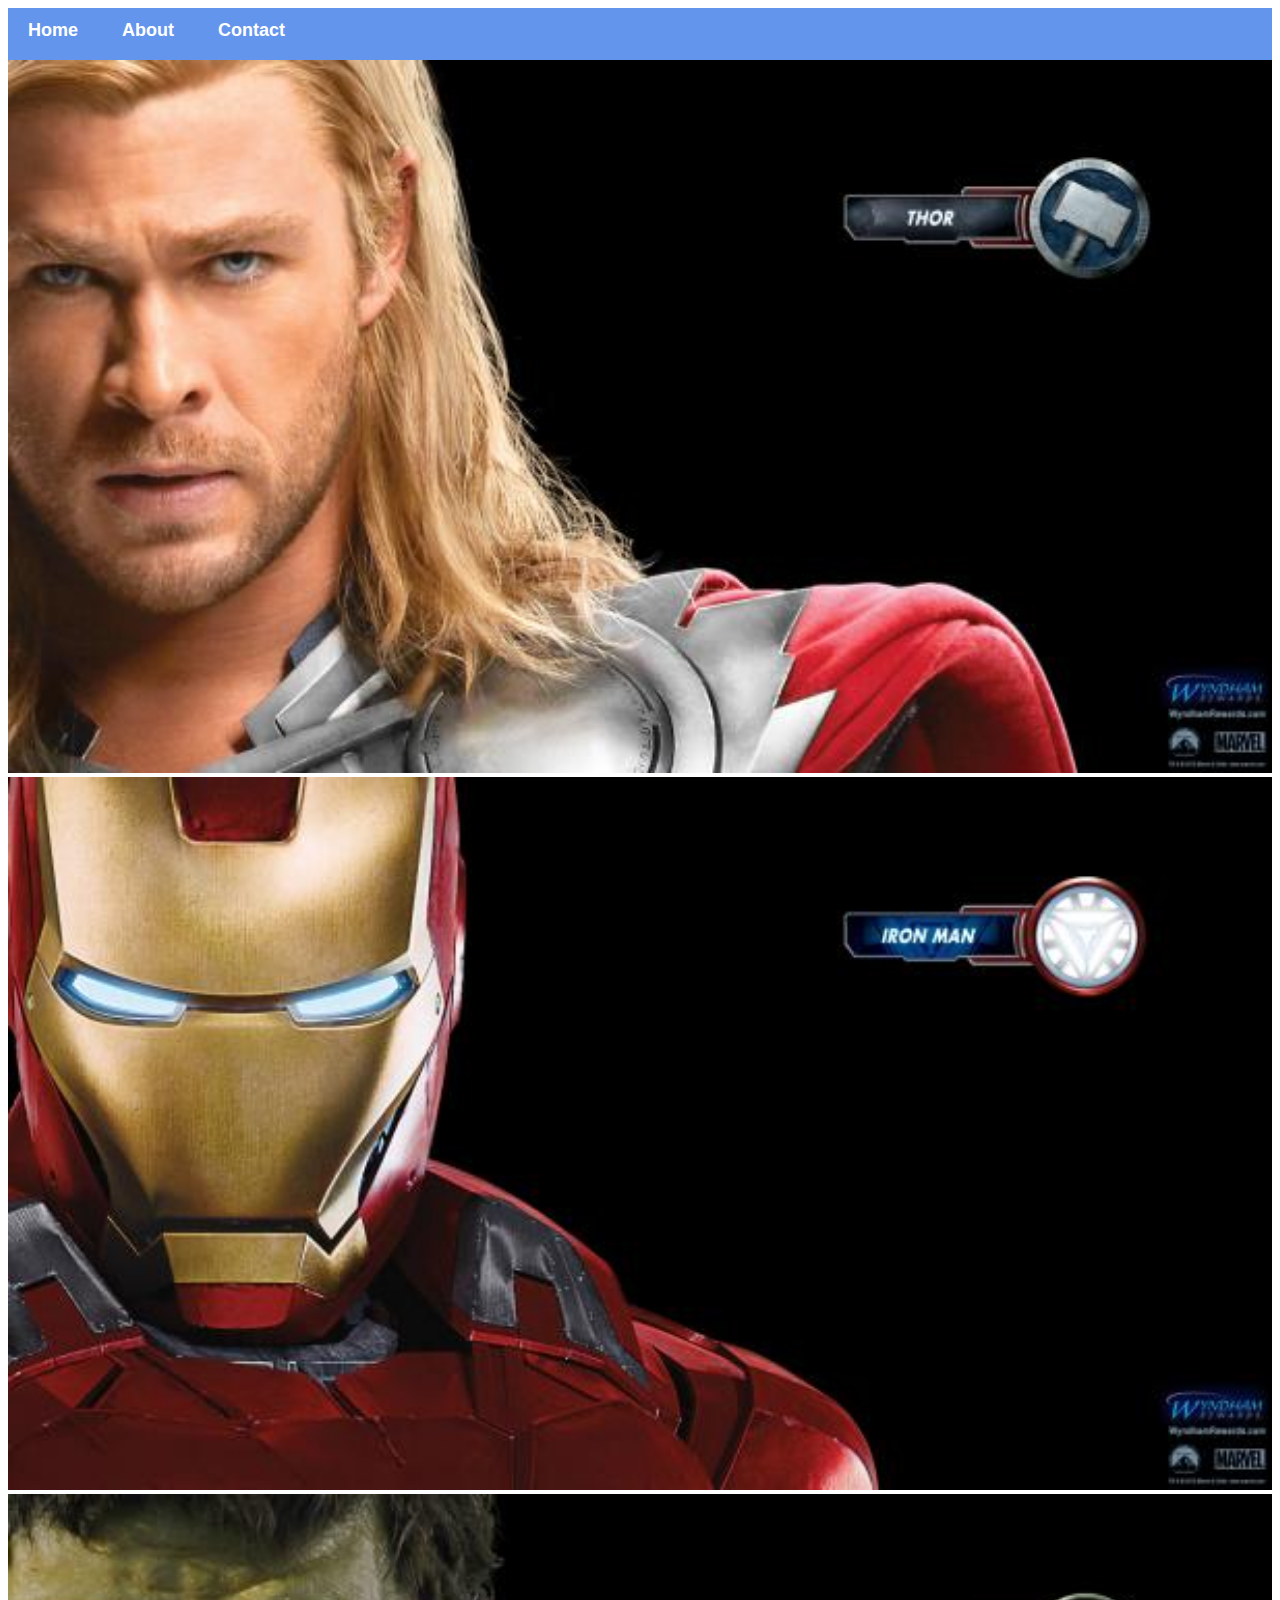
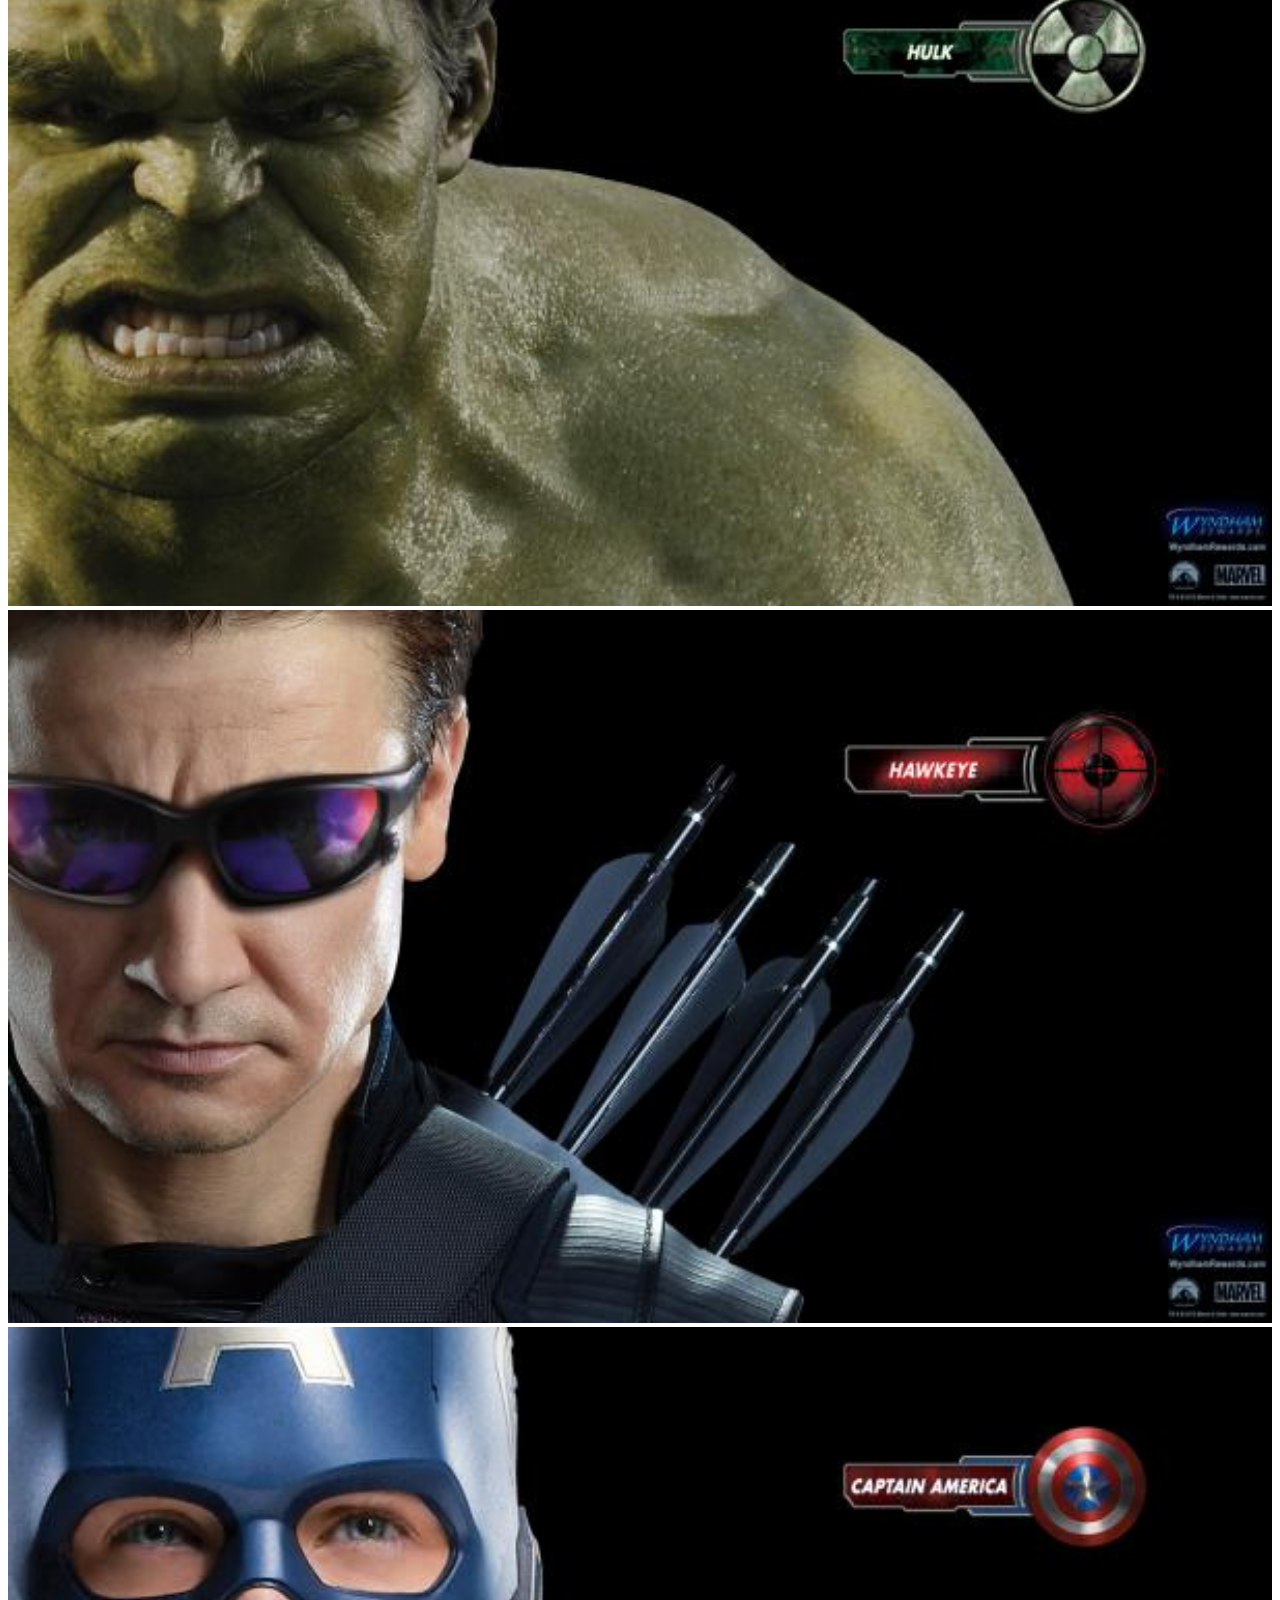
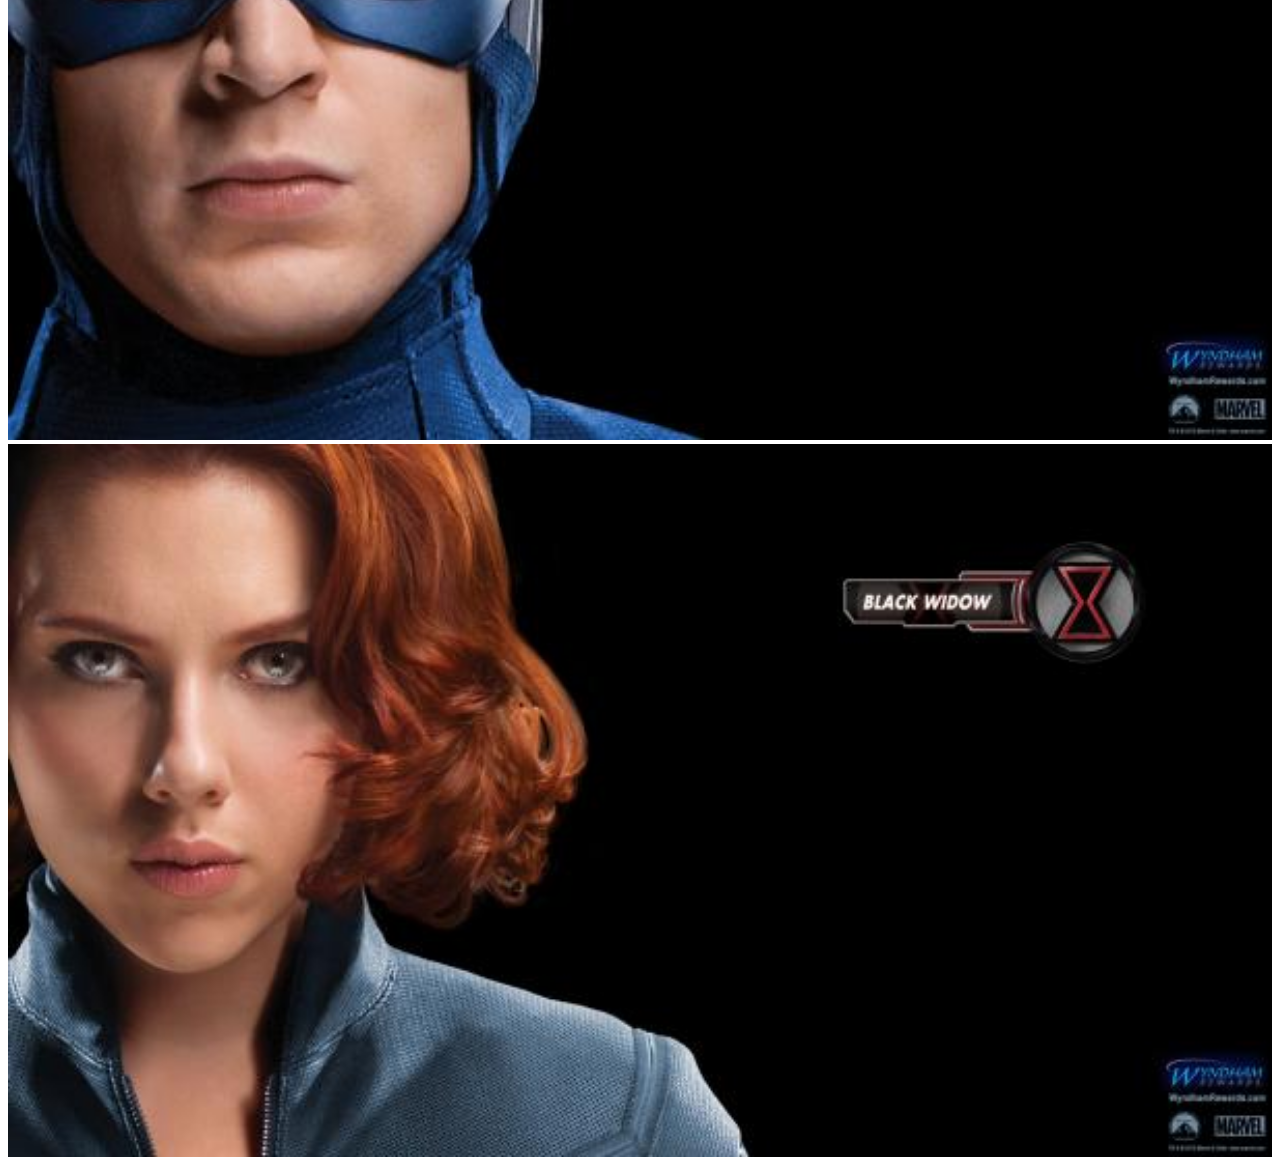
<file: index.html>
﻿<!DOCTYPE html>

<html lang="en" xmlns="http://www.w3.org/1999/xhtml">
<head>
    <meta charset="utf-8" />
    <title></title>
	<link rel="stylesheet" href="style.css">
</head>
<body>
<div id="menu">
 <a href="index.html">Home</a>
 <a href="about.html">About</a>
 <a href="contact.html">Contact</a>





</div>
 <div class="gallery">
  <a href="avenger-1.html"><img src="images/avengers_01.jpg"/></a>
  <a href="avenger-2.html"><img src="images/avengers_02.jpg"/></a>
  <a href="avenger-3.html"><img src="images/avengers_03.jpg"/></a>
  <a href="avenger-4.html"><img src="images/avengers_04.jpg"/></a>
  <a href="avenger-5.html"><img src="images/avengers_05.jpg"/></a>
  <a href="avenger-6.html"><img src="images/avengers_06.jpg"/></a>
           </div>

</body>
</html>
</file>
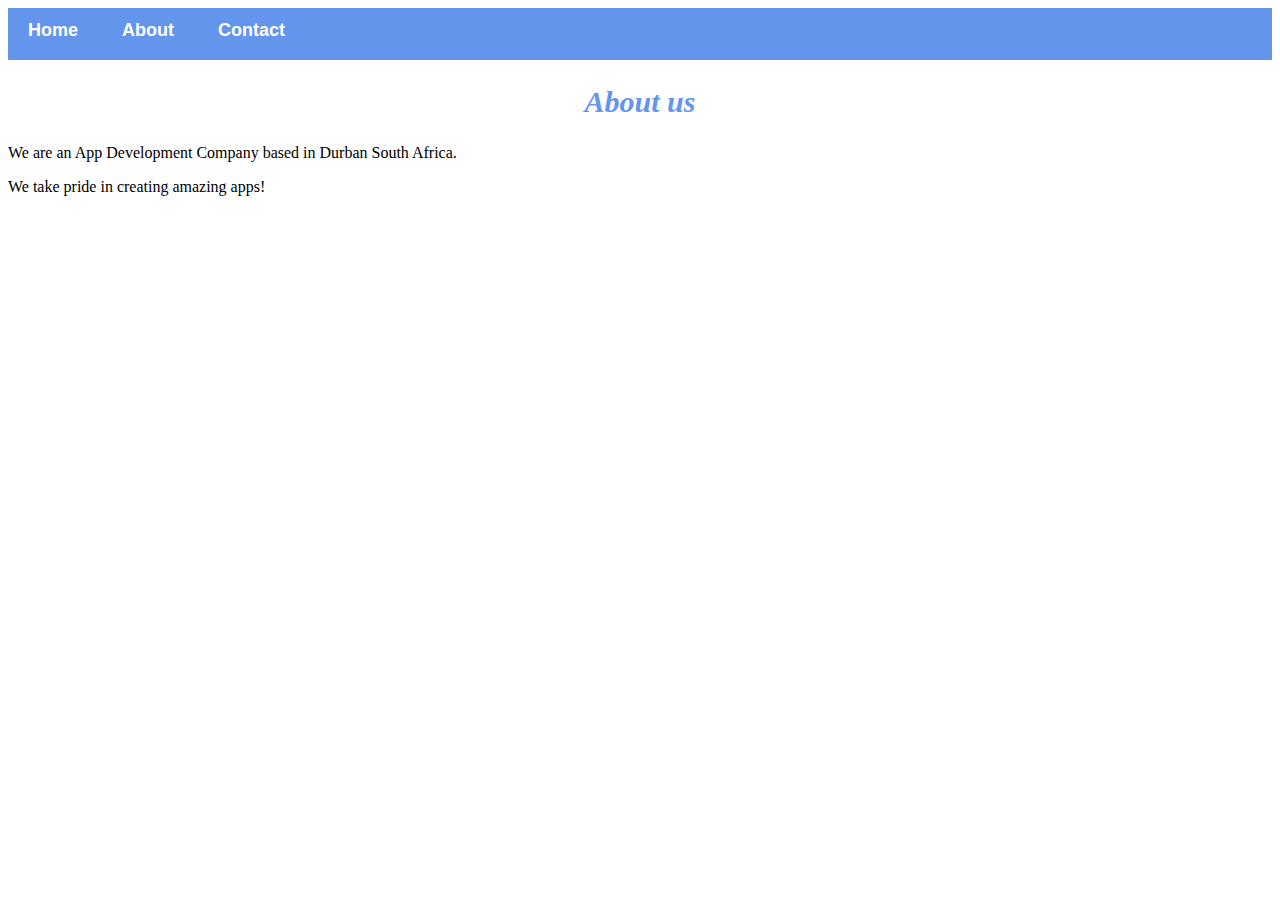
<file: about.html>
﻿<!DOCTYPE html>

<html lang="en" xmlns="http://www.w3.org/1999/xhtml">
<head>
    <meta charset="utf-8" />
    <title></title>
	<link rel="stylesheet" href="style.css">
</head>
<body>
<div id="menu">
            <a href="index.html">Home</a>
            <a href="about.html">About</a>
            <a href="contact.html">Contact</a>
        </div>
        <h2>About us</h2>
        <p>We are an App Development Company based in Durban South Africa.</p>
        <p>We take pride in creating amazing apps!</p>

</body>
</html>
</file>
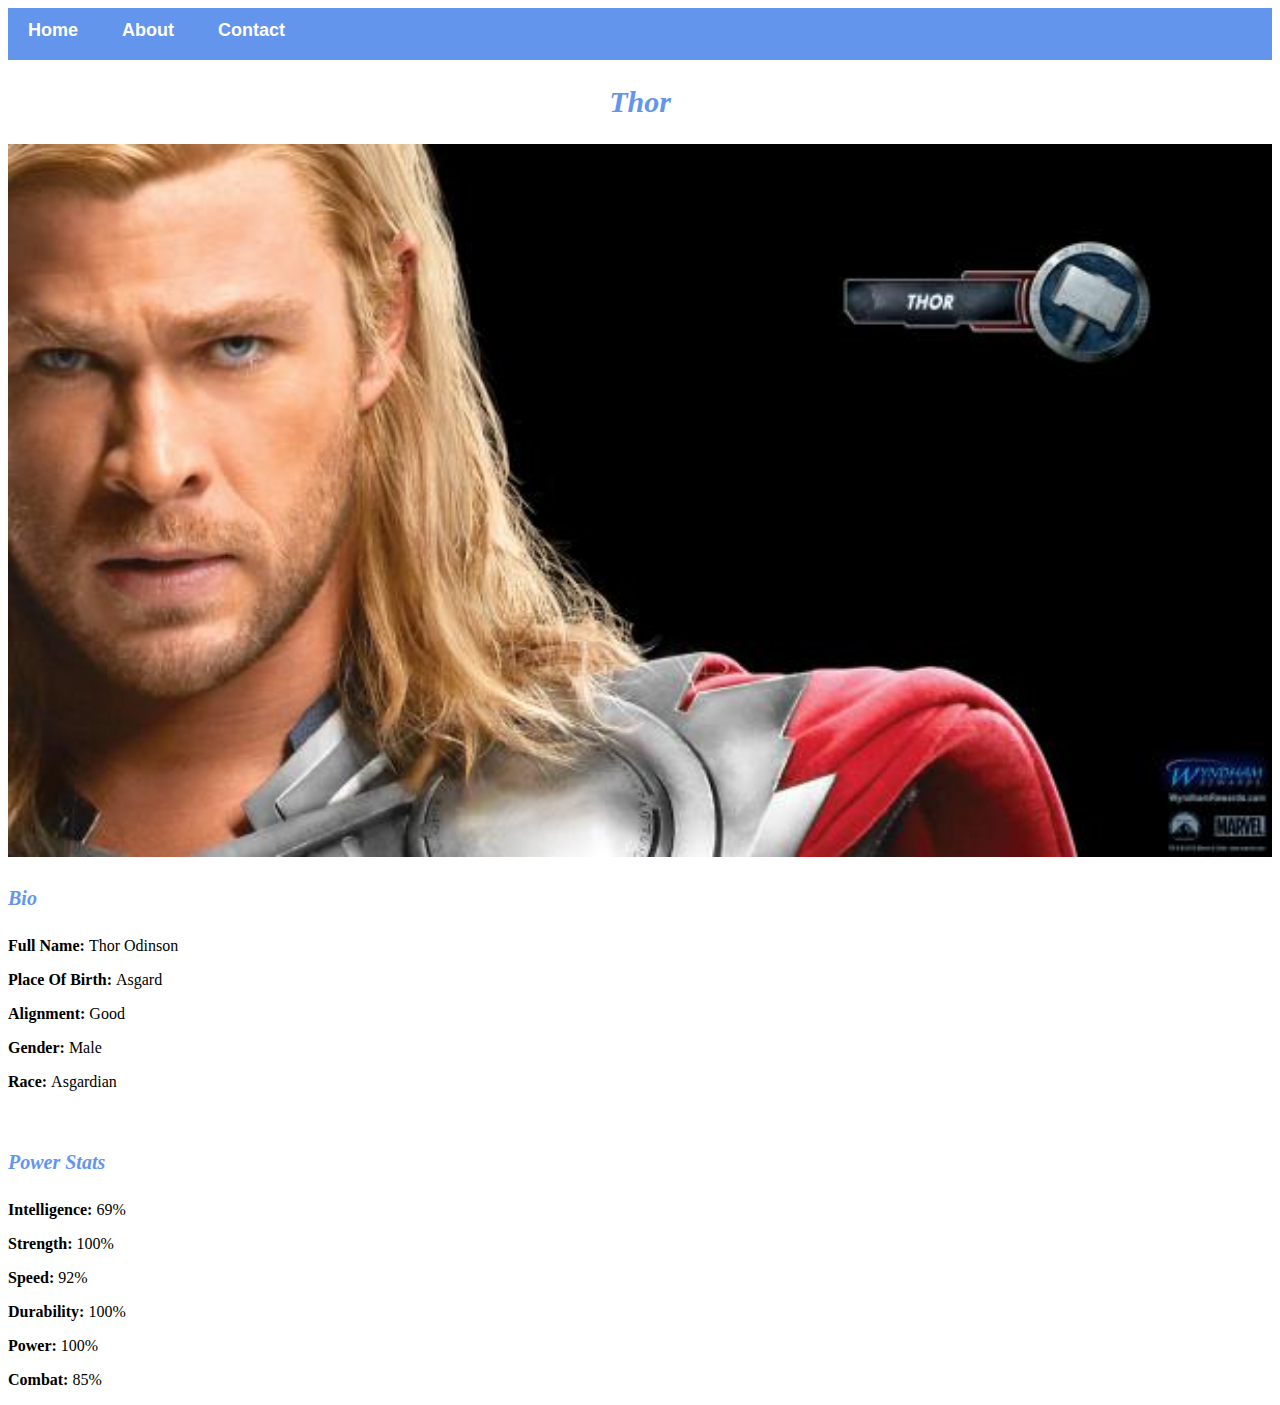
<file: avenger-1.html>
﻿<!DOCTYPE html>

<html lang="en" xmlns="http://www.w3.org/1999/xhtml">
<head>
    <meta charset="utf-8" />
    <title></title>
	<link rel="stylesheet" href="style.css">
</head>
<body>
<div id="menu">
            <a href="index.html">Home</a>
            <a href="about.html">About</a>
            <a href="contact.html">Contact</a>
        </div>




          <h2>Thor</h2>
          <div class="gallery"> 
          <img src="images/avengers_01.jpg"> 
          </div> 
          <h4>Bio</h4> 
          <p><b>Full Name: </b> Thor Odinson</p> 
          <p><b>Place Of Birth: </b> Asgard</p> 
          <p><b>Alignment: </b> Good</p> 
          <p><b>Gender: </b> Male</p>
          <p><b>Race: </b> Asgardian</p> 
          <br/>
          <h4>Power Stats</h4>
          <p><b>Intelligence: </b> 69%</p>
          <p><b>Strength: </b> 100%</p>
          <p><b>Speed: </b> 92%</p>
          <p><b>Durability: </b> 100%</p>
          <p><b>Power: </b> 100%</p>
          <p><b>Combat: </b> 85%</p>
 

</body>
</html>
</file>
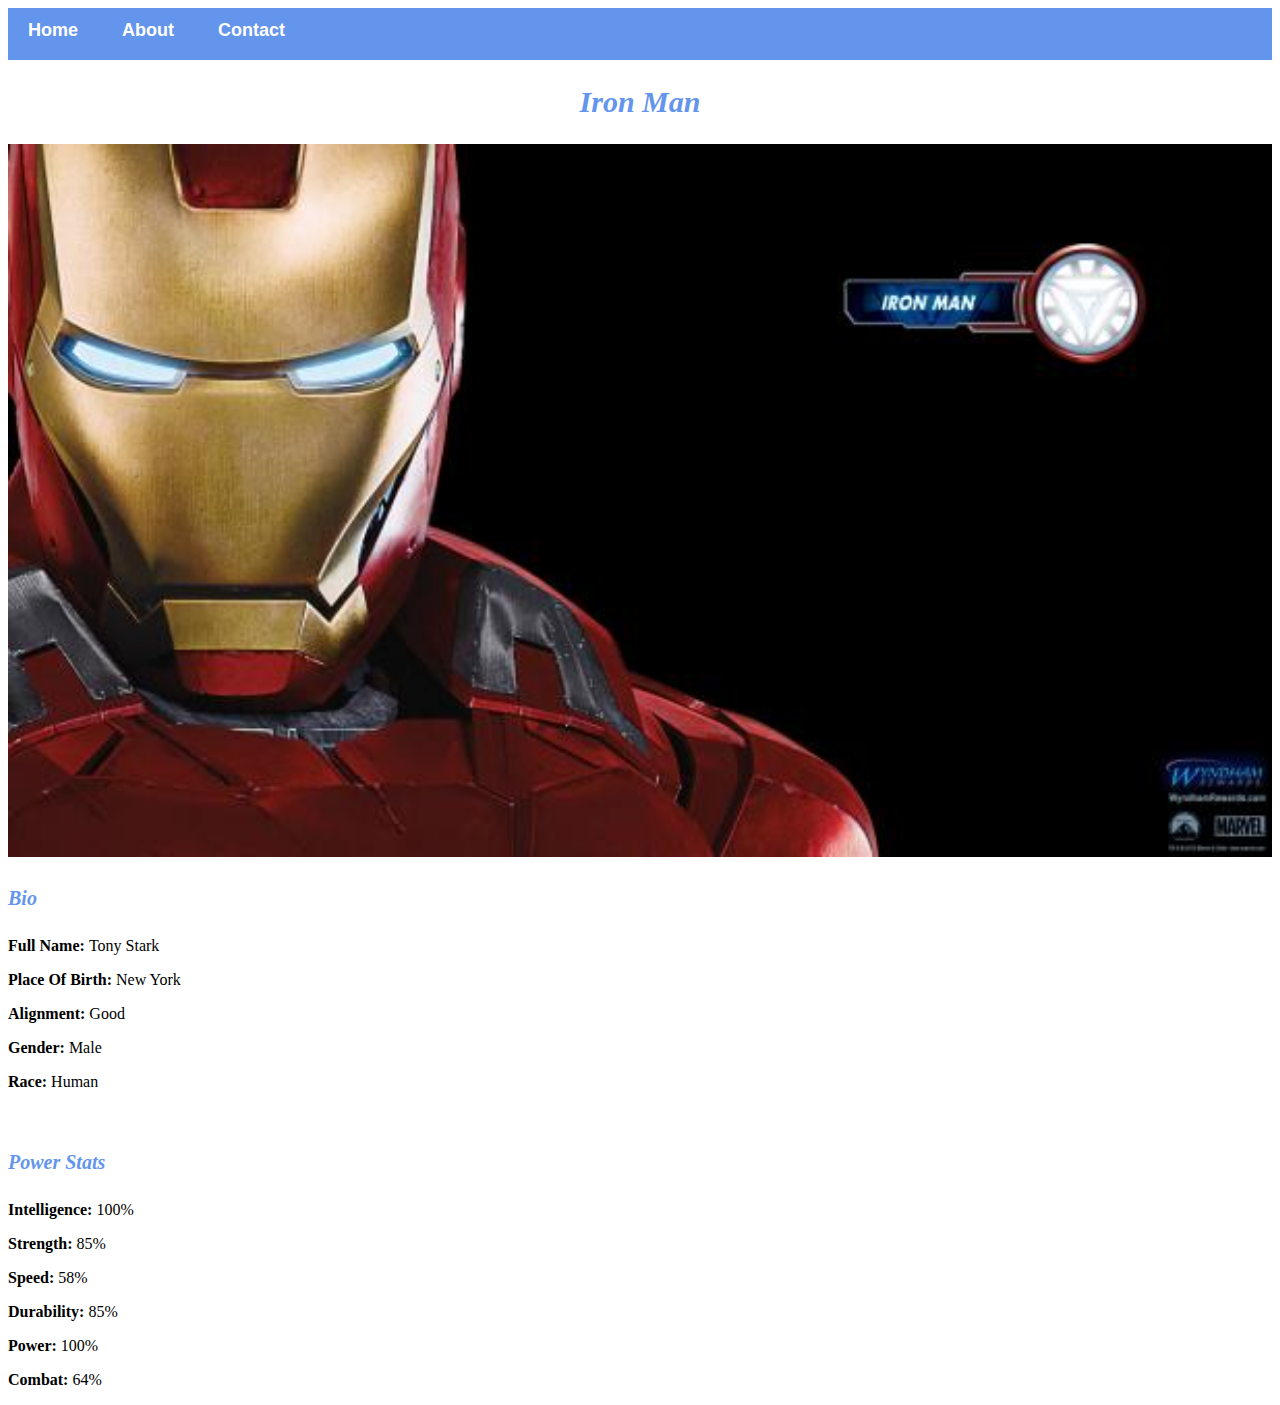
<file: avenger-2.html>
﻿<!DOCTYPE html>

<html lang="en" xmlns="http://www.w3.org/1999/xhtml">
<head>
    <meta charset="utf-8" />
    <title></title>
	<link rel="stylesheet" href="style.css"
</head>
<body>
<div id="menu">
            <a href="index.html">Home</a>
            <a href="about.html">About</a>
            <a href="contact.html">Contact</a>
        </div>




          <h2>Iron Man</h2>
          <div class="gallery"> 
          <img src="images/avengers_02.jpg"> 
          </div> 
          <h4>Bio</h4> 
          <p><b>Full Name: </b> Tony Stark</p> 
          <p><b>Place Of Birth: </b> New York</p> 
          <p><b>Alignment: </b> Good</p> 
          <p><b>Gender: </b> Male</p>
          <p><b>Race: </b> Human</p> 
          <br/>
          <h4>Power Stats</h4>
          <p><b>Intelligence: </b> 100%</p>
          <p><b>Strength: </b> 85%</p>
          <p><b>Speed: </b> 58%</p>
          <p><b>Durability: </b> 85%</p>
          <p><b>Power: </b> 100%</p>
          <p><b>Combat: </b> 64%</p>

</body>
</html>
</file>
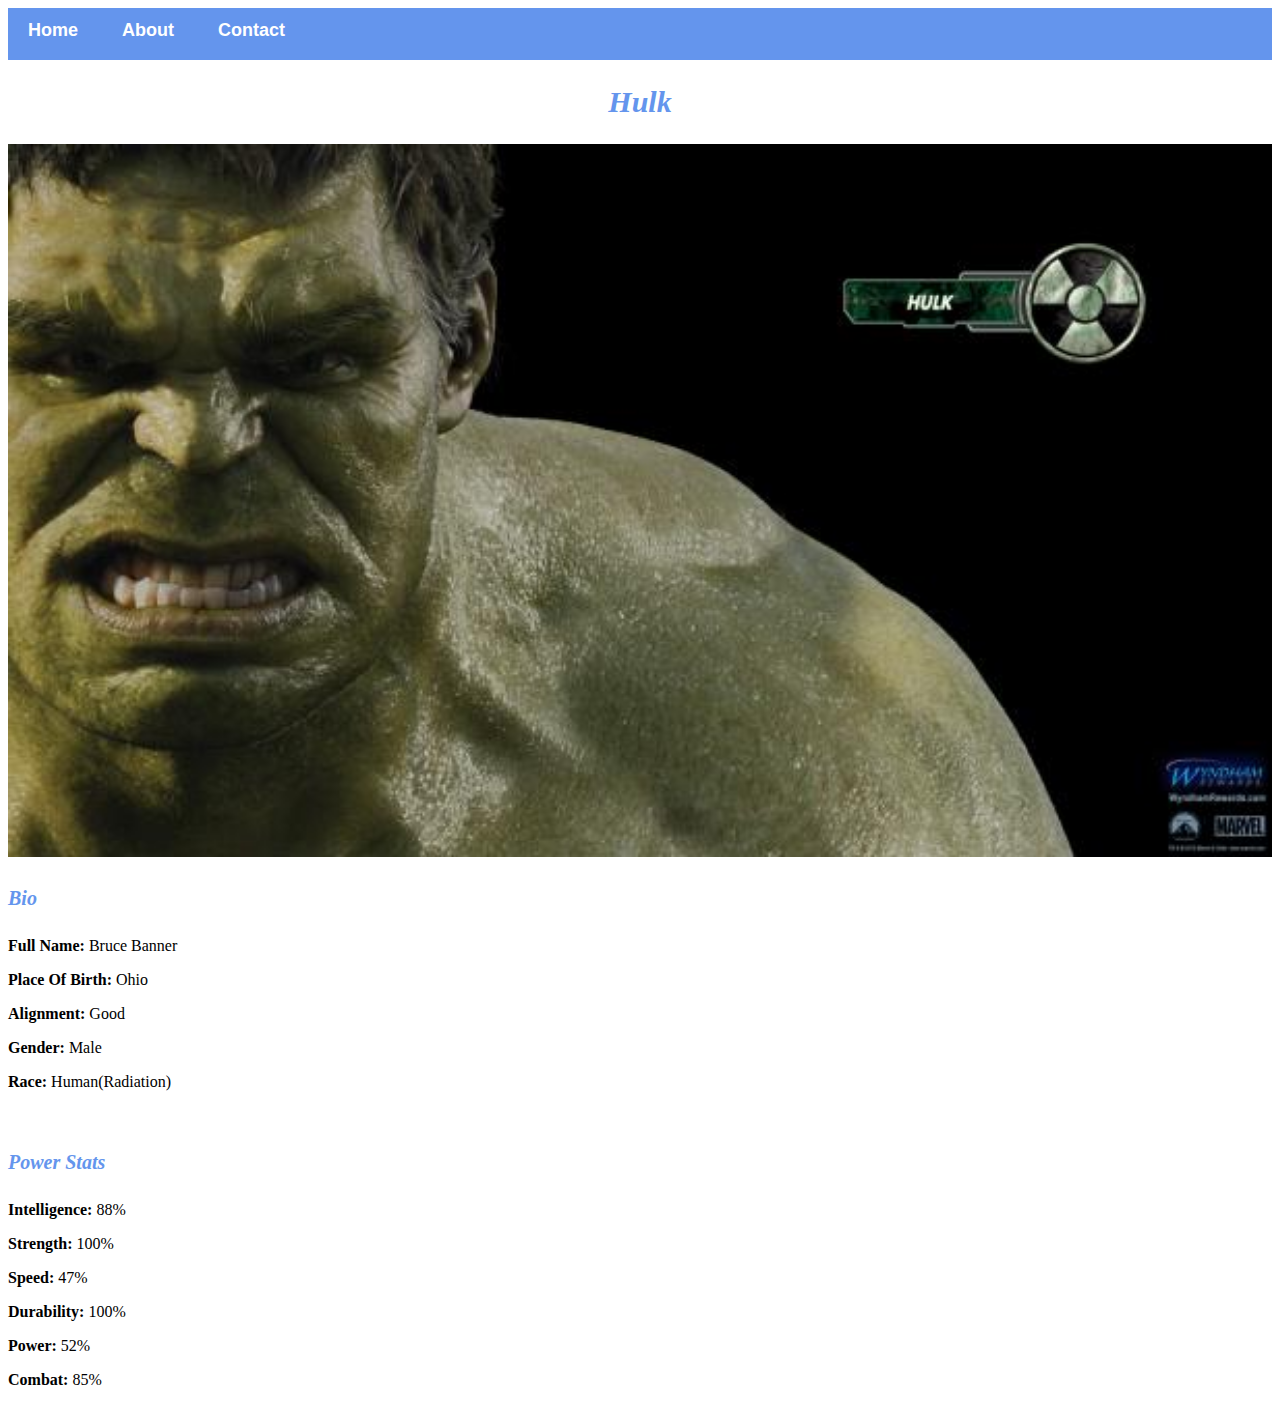
<file: avenger-3.html>
﻿<!DOCTYPE html>

<html lang="en" xmlns="http://www.w3.org/1999/xhtml">
<head>
    <meta charset="utf-8" />
    <title></title>
	<link rel="stylesheet" href="style.css"
</head>
<body>
<div id="menu">
            <a href="index.html">Home</a>
            <a href="about.html">About</a>
            <a href="contact.html">Contact</a>
        </div>




          <h2>Hulk</h2>
          <div class="gallery"> 
          <img src="images/avengers_03.jpg"> 
          </div> 
          <h4>Bio</h4> 
          <p><b>Full Name: </b>Bruce Banner</p> 
          <p><b>Place Of Birth: </b> Ohio</p> 
          <p><b>Alignment: </b> Good</p> 
          <p><b>Gender: </b> Male</p>
          <p><b>Race: </b> Human(Radiation)</p> 
          <br/>
          <h4>Power Stats</h4>
          <p><b>Intelligence: </b> 88%</p>
          <p><b>Strength: </b> 100%</p>
          <p><b>Speed: </b> 47%</p>
          <p><b>Durability: </b> 100%</p>
          <p><b>Power: </b> 52%</p>
          <p><b>Combat: </b> 85%</p>

</body>
</html>
</file>
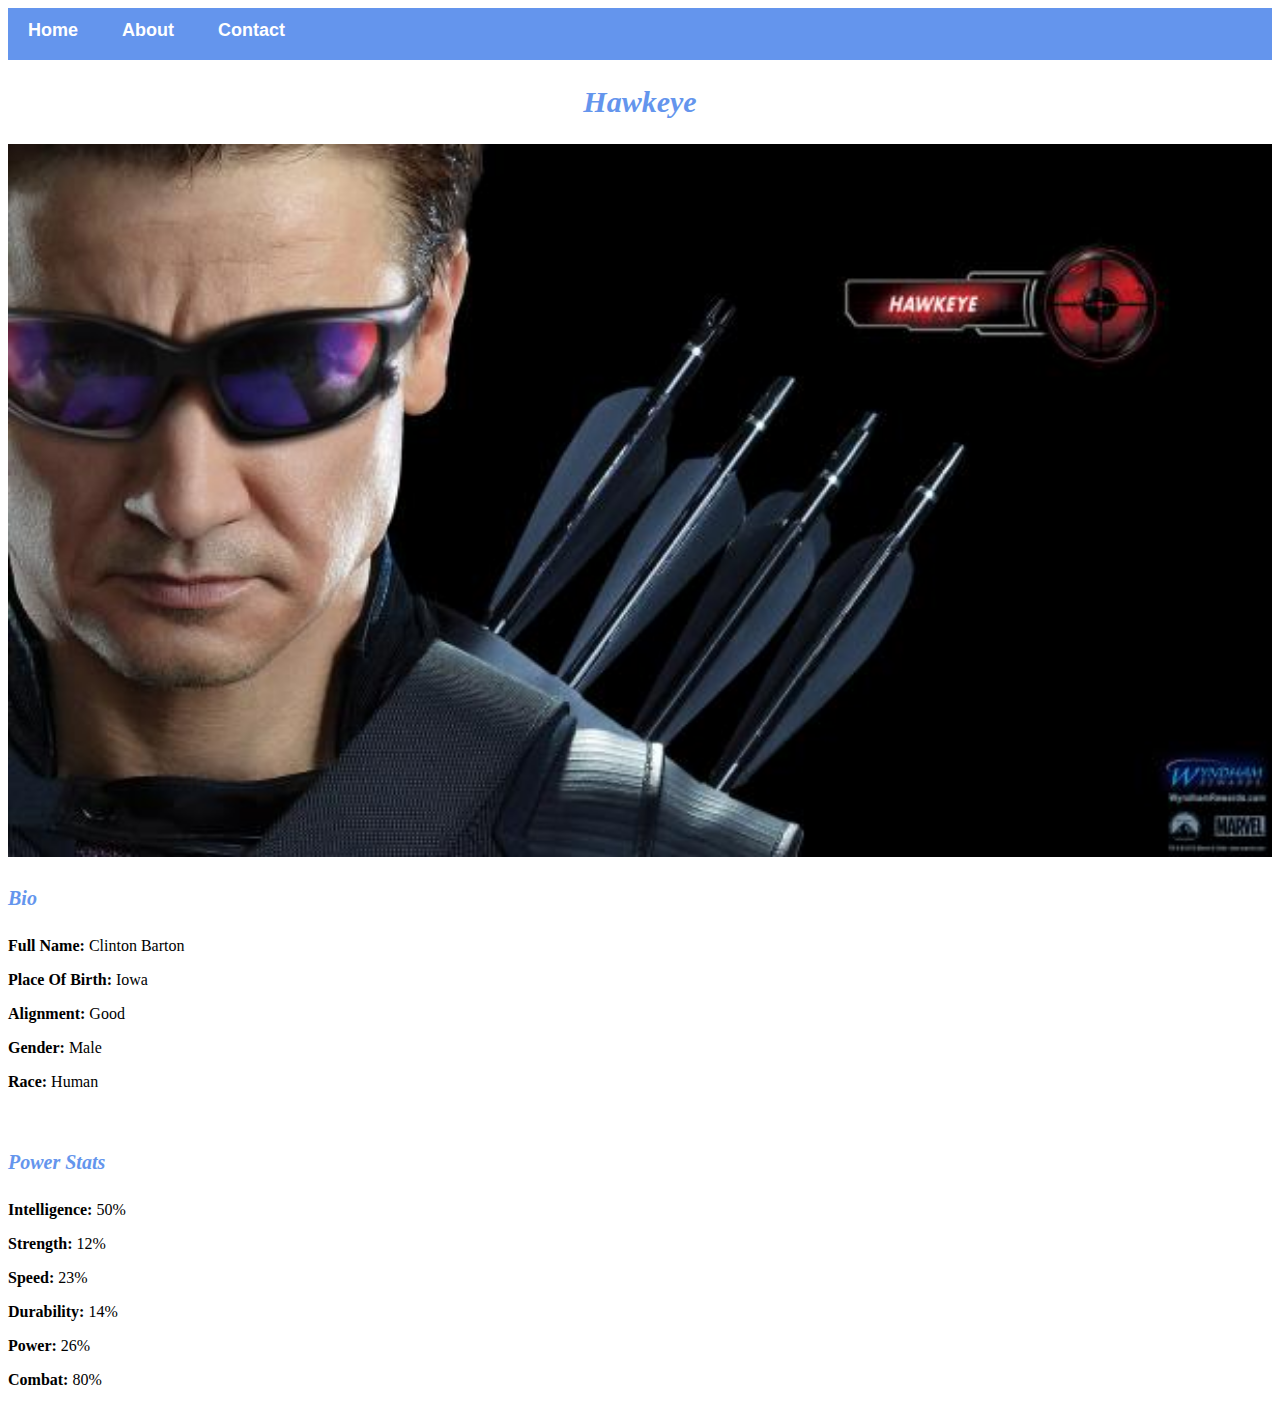
<file: avenger-4.html>
﻿<!DOCTYPE html>

<html lang="en" xmlns="http://www.w3.org/1999/xhtml">
<head>
    <meta charset="utf-8" />
    <title></title>
	<link rel="stylesheet" href="style.css"
</head>
<body>
<div id="menu">
            <a href="index.html">Home</a>
            <a href="about.html">About</a>
            <a href="contact.html">Contact</a>
        </div>





 <h2>Hawkeye</h2>
          <div class="gallery"> 
          <img src="images/avengers_04.jpg"> 
          </div> 
          <h4>Bio</h4> 
          <p><b>Full Name: </b>Clinton Barton</p> 
          <p><b>Place Of Birth: </b> Iowa</p> 
          <p><b>Alignment: </b> Good</p> 
          <p><b>Gender: </b> Male</p>
          <p><b>Race: </b> Human</p> 
          <br/>
          <h4>Power Stats</h4>
          <p><b>Intelligence: </b> 50%</p>
          <p><b>Strength: </b> 12%</p>
          <p><b>Speed: </b> 23%</p>
          <p><b>Durability: </b> 14%</p>
          <p><b>Power: </b> 26%</p>
          <p><b>Combat: </b> 80%</p>


</body>
</html>
</file>
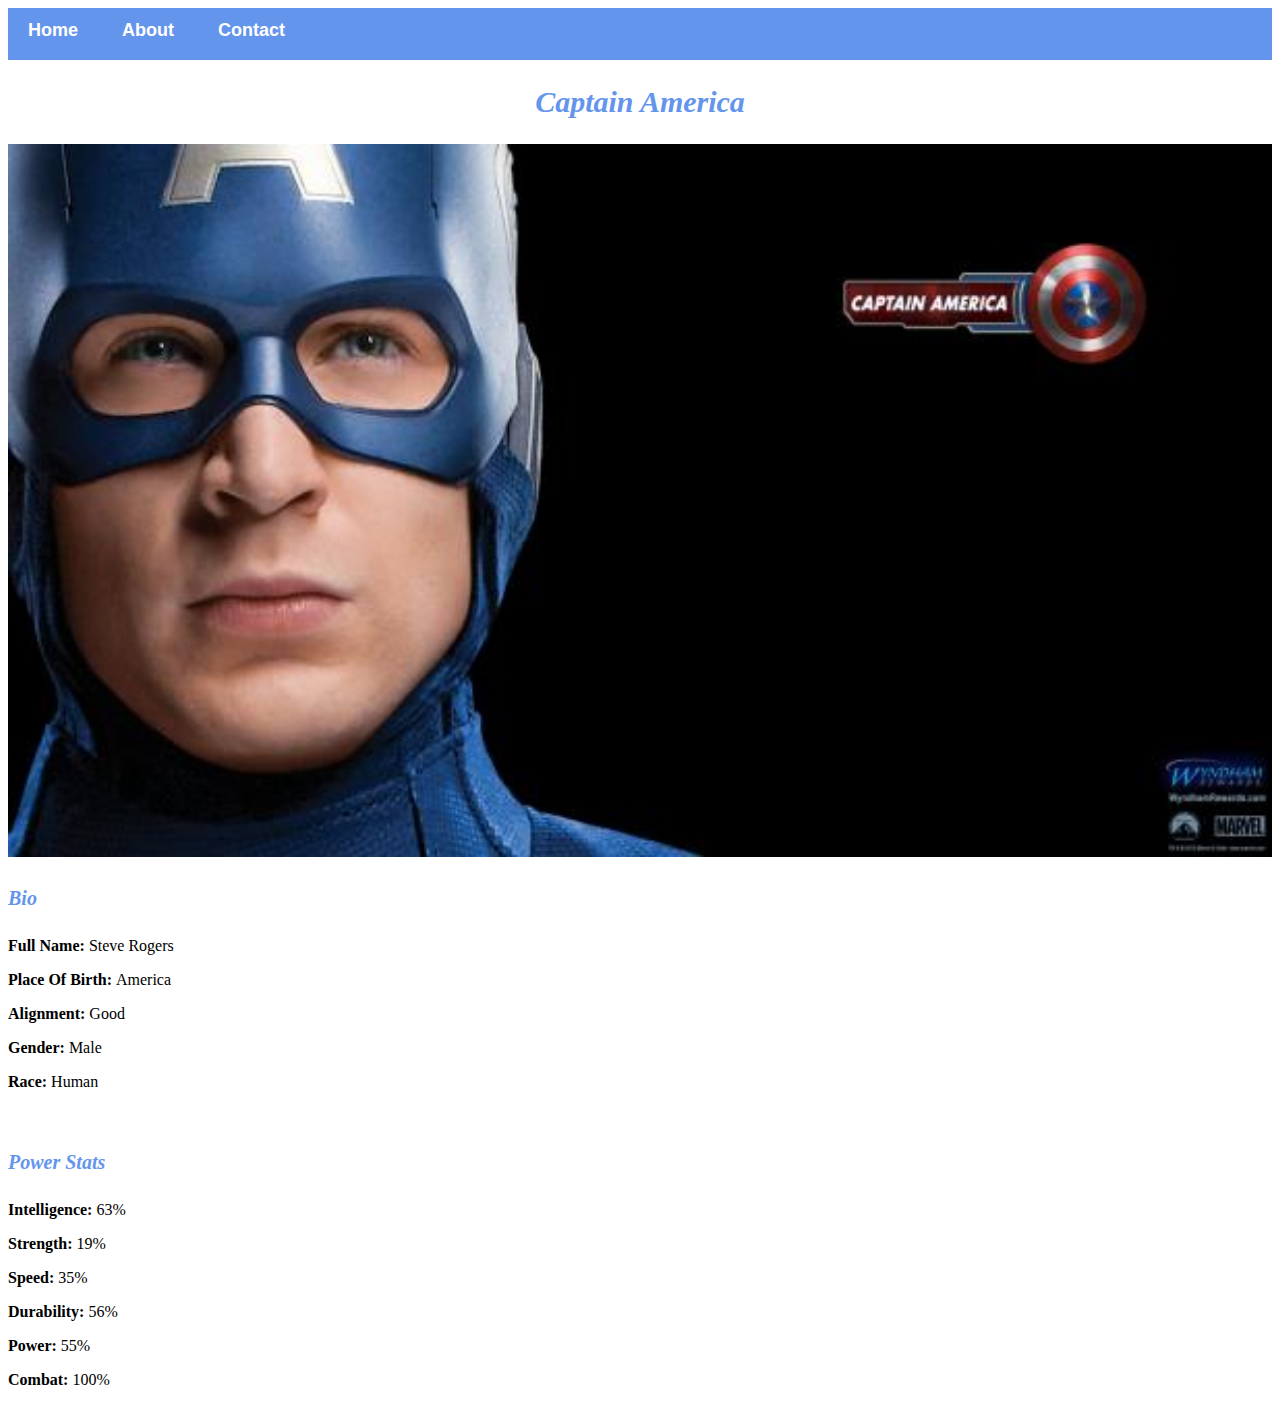
<file: avenger-5.html>
﻿<!DOCTYPE html>

<html lang="en" xmlns="http://www.w3.org/1999/xhtml">
<head>
    <meta charset="utf-8" />
    <title></title>
	<link rel="stylesheet" href="style.css"
</head>
<body>
<div id="menu">
            <a href="index.html">Home</a>
            <a href="about.html">About</a>
            <a href="contact.html">Contact</a>
        </div>






 <h2>Captain America</h2>
          <div class="gallery"> 
          <img src="images/avengers_05.jpg"> 
          </div> 
          <h4>Bio</h4> 
          <p><b>Full Name: </b>Steve Rogers</p> 
          <p><b>Place Of Birth: </b> America</p> 
          <p><b>Alignment: </b> Good</p> 
          <p><b>Gender: </b> Male</p>
          <p><b>Race: </b> Human</p> 
          <br/>
          <h4>Power Stats</h4>
          <p><b>Intelligence: </b> 63%</p>
          <p><b>Strength: </b> 19%</p>
          <p><b>Speed: </b> 35%</p>
          <p><b>Durability: </b> 56%</p>
          <p><b>Power: </b> 55%</p>
          <p><b>Combat: </b> 100%</p>

</body>
</html>
</file>
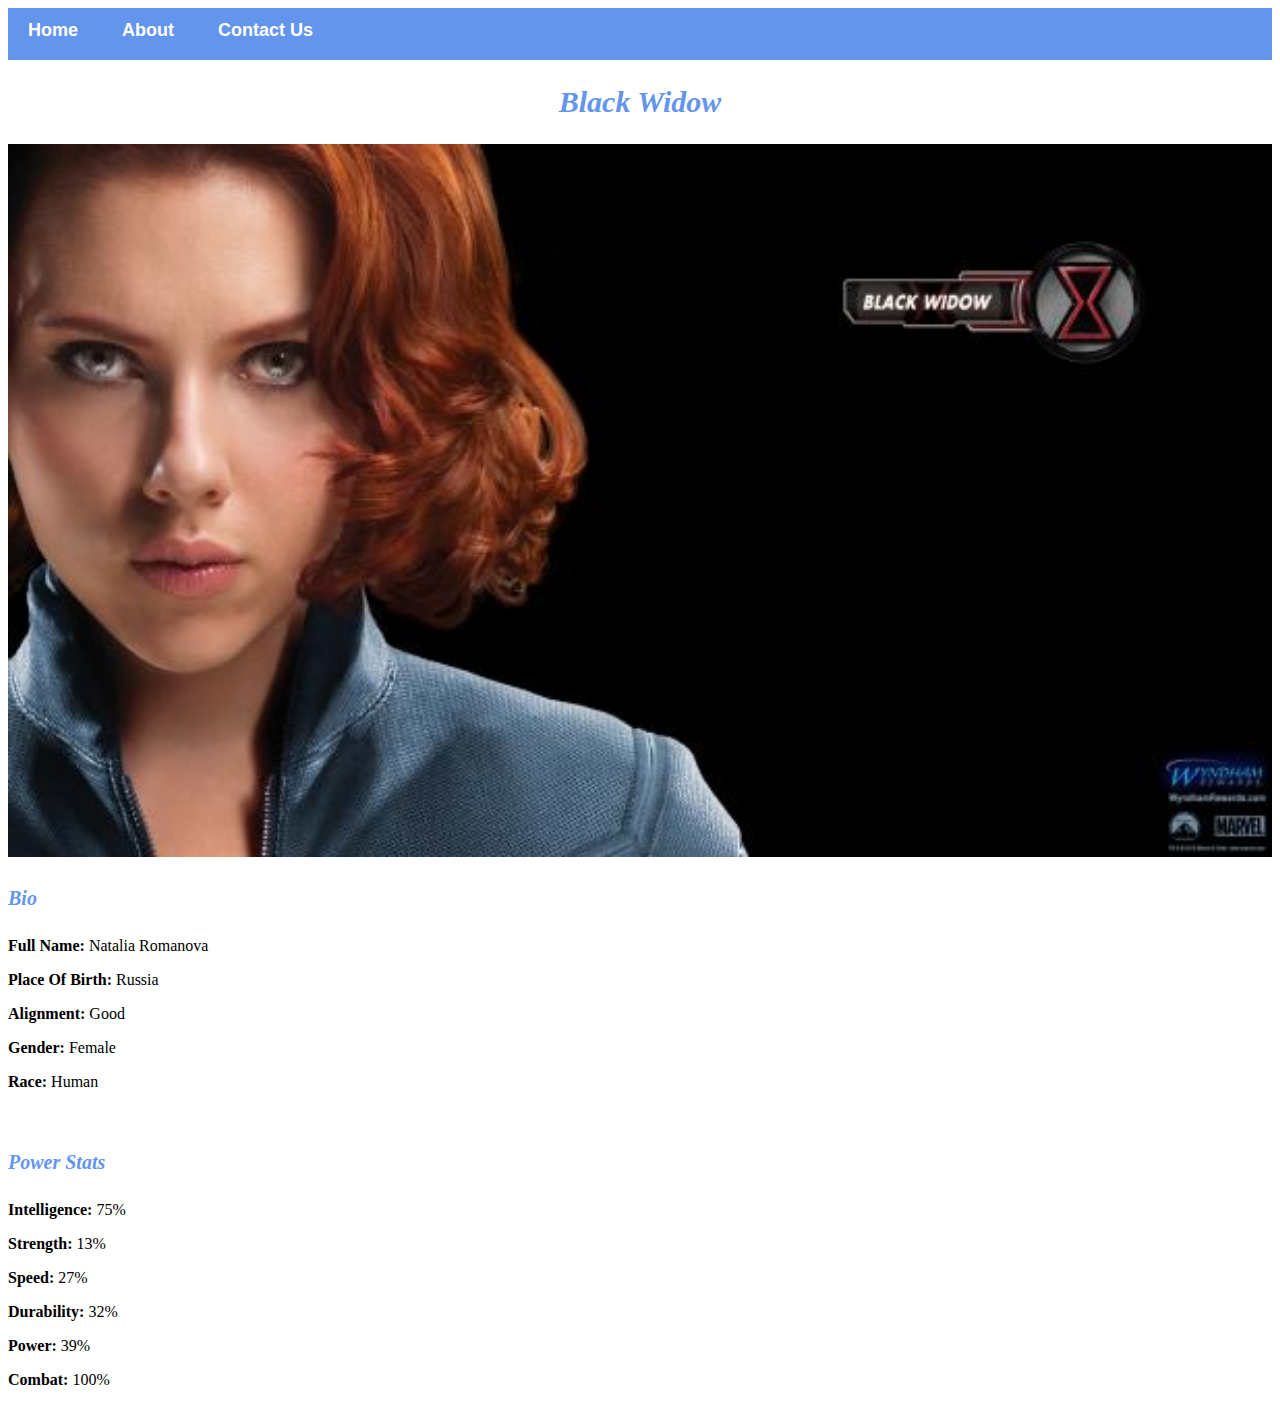
<file: avenger-6.html>
﻿<!DOCTYPE html>

<html lang="en" xmlns="http://www.w3.org/1999/xhtml">
<head>
    <meta charset="utf-8" />
    <title></title>
	<link rel="stylesheet" href="style.css"
</head>
<body>
<div id="menu">
            <a href="index.html">Home</a>
            <a href="about.html">About</a>
            <a href="contact.html">Contact Us</a>
        </div>






 <h2>Black Widow</h2>
          <div class="gallery"> 
          <img src="images/avengers_06.jpg"> 
          </div> 
          <h4>Bio</h4> 
          <p><b>Full Name: </b>Natalia Romanova</p> 
          <p><b>Place Of Birth: </b> Russia</p> 
          <p><b>Alignment: </b> Good</p> 
          <p><b>Gender: </b> Female</p>
          <p><b>Race: </b> Human</p> 
          <br/>
          <h4>Power Stats</h4>
          <p><b>Intelligence: </b> 75%</p>
          <p><b>Strength: </b> 13%</p>
          <p><b>Speed: </b> 27%</p>
          <p><b>Durability: </b> 32%</p>
          <p><b>Power: </b> 39%</p>
          <p><b>Combat: </b> 100%</p>
</body>
</html>
</file>
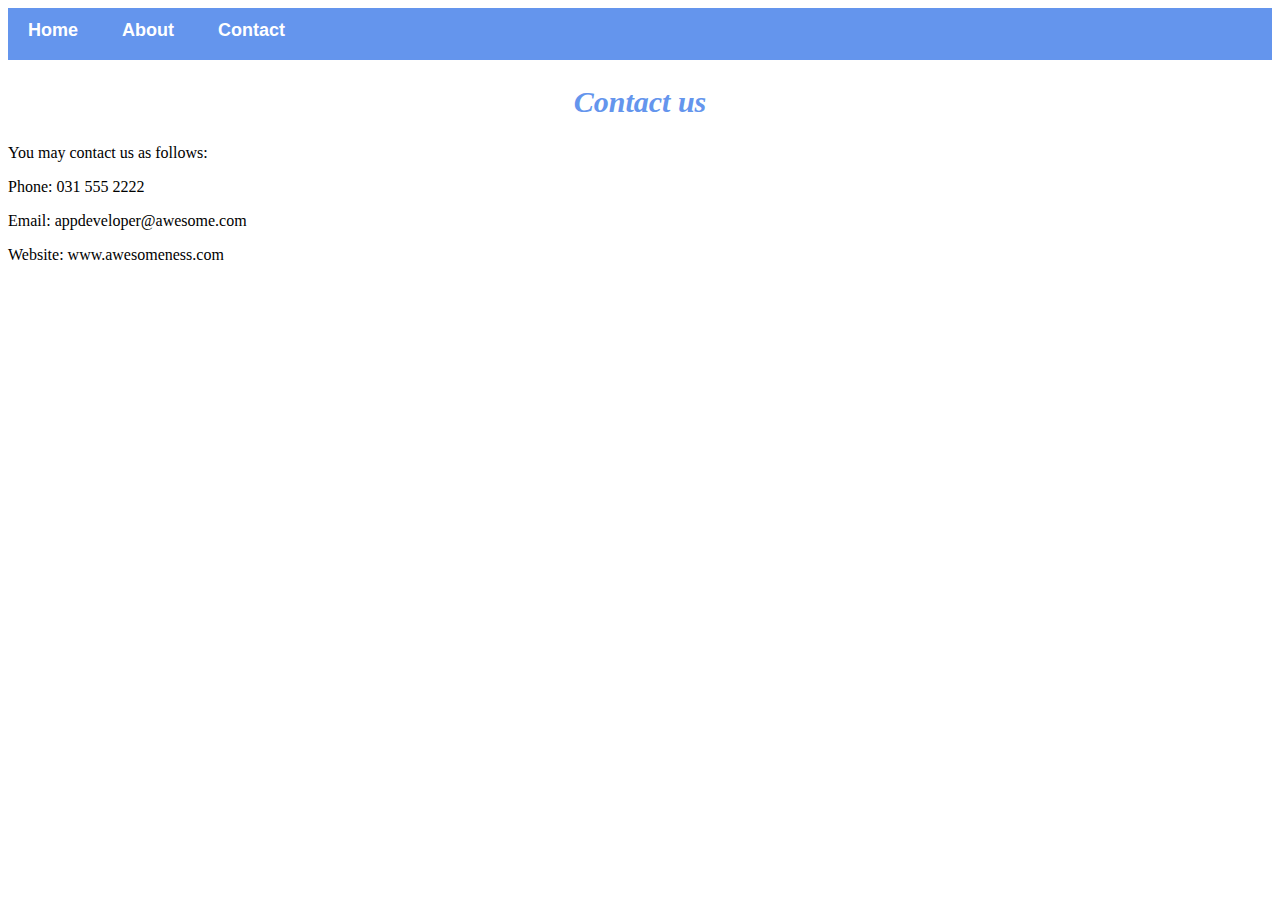
<file: contact.html>
﻿<!DOCTYPE html>

<html lang="en" xmlns="http://www.w3.org/1999/xhtml">
<head>
    <meta charset="utf-8" />
    <title></title>
	<link rel="stylesheet" href="style.css">
</head>
<body>
 <div id="menu">
            <a href="index.html">Home</a>
            <a href="about.html">About</a>
            <a href="contact.html">Contact</a>
        </div>
        <h2>Contact us</h2>
        <p>You may contact us as follows:</p>
        <p>Phone: 031 555 2222</p>
        <p>Email: appdeveloper@awesome.com</p>
        <p>Website: www.awesomeness.com</p>

</body>
</html>
</file>
<file: style.css>
﻿.gallery img
{ 
width: 100%;
}

h2{
	font-family: Impact, fantasy;
	text-align: center;
	font-size: 30px;
	color: cornflowerblue;
	font-style: italic;
}

h4{
	font-family: Impact, fantasy;
	font-size:20px;
	font-style: italic;
	color: cornflowerblue;
}

p{
	font-family: Heveltica, sans-seriff;
}

#menu{
width: 100%;
height: 40px;
background-color: cornflowerblue;
padding-top: 12px;
}

#menu a{
	color: #ffffff;
	font-family: helvetica, sans-serif;
	font-size: 18px;
	text-decoration: none;
	font-weight: 800;

	padding-left: 20px;
	padding-right: 20px;
}

#menu a:hover{
       color: #5077bd;
}
</file>
